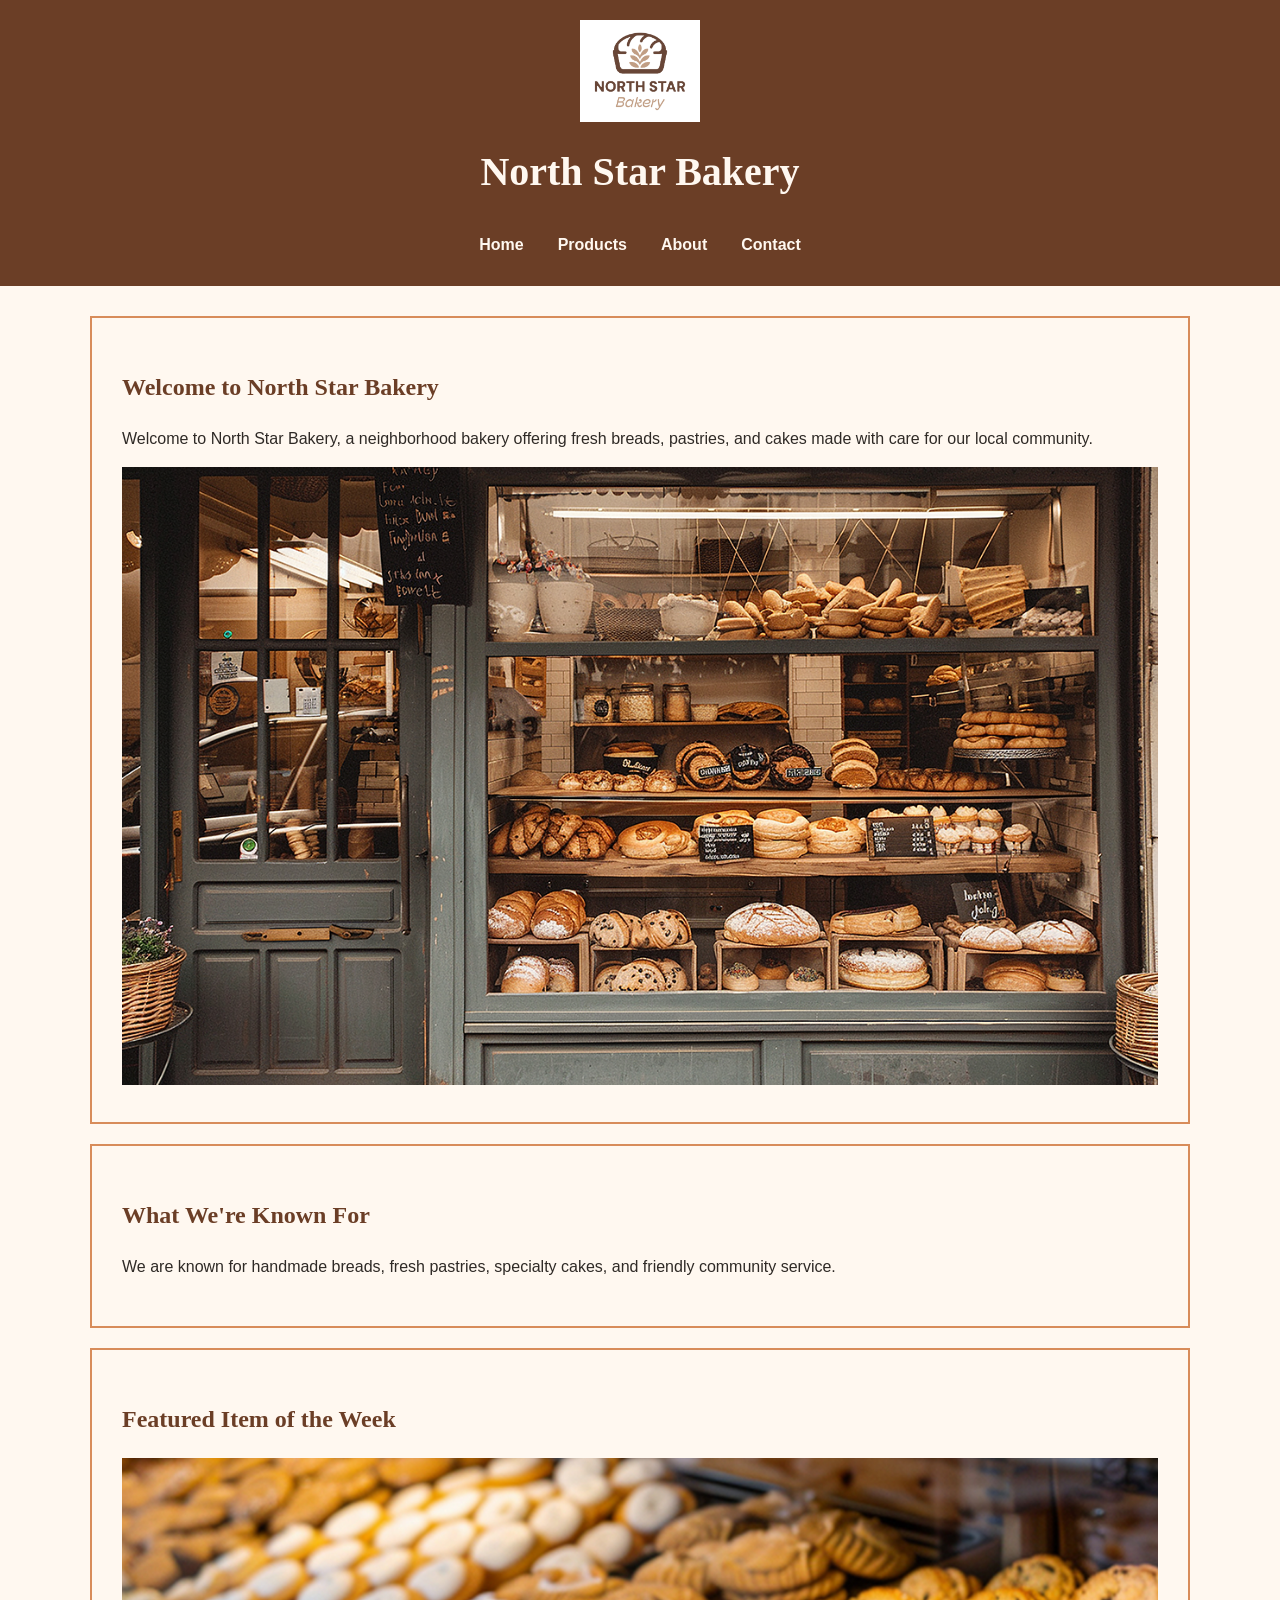
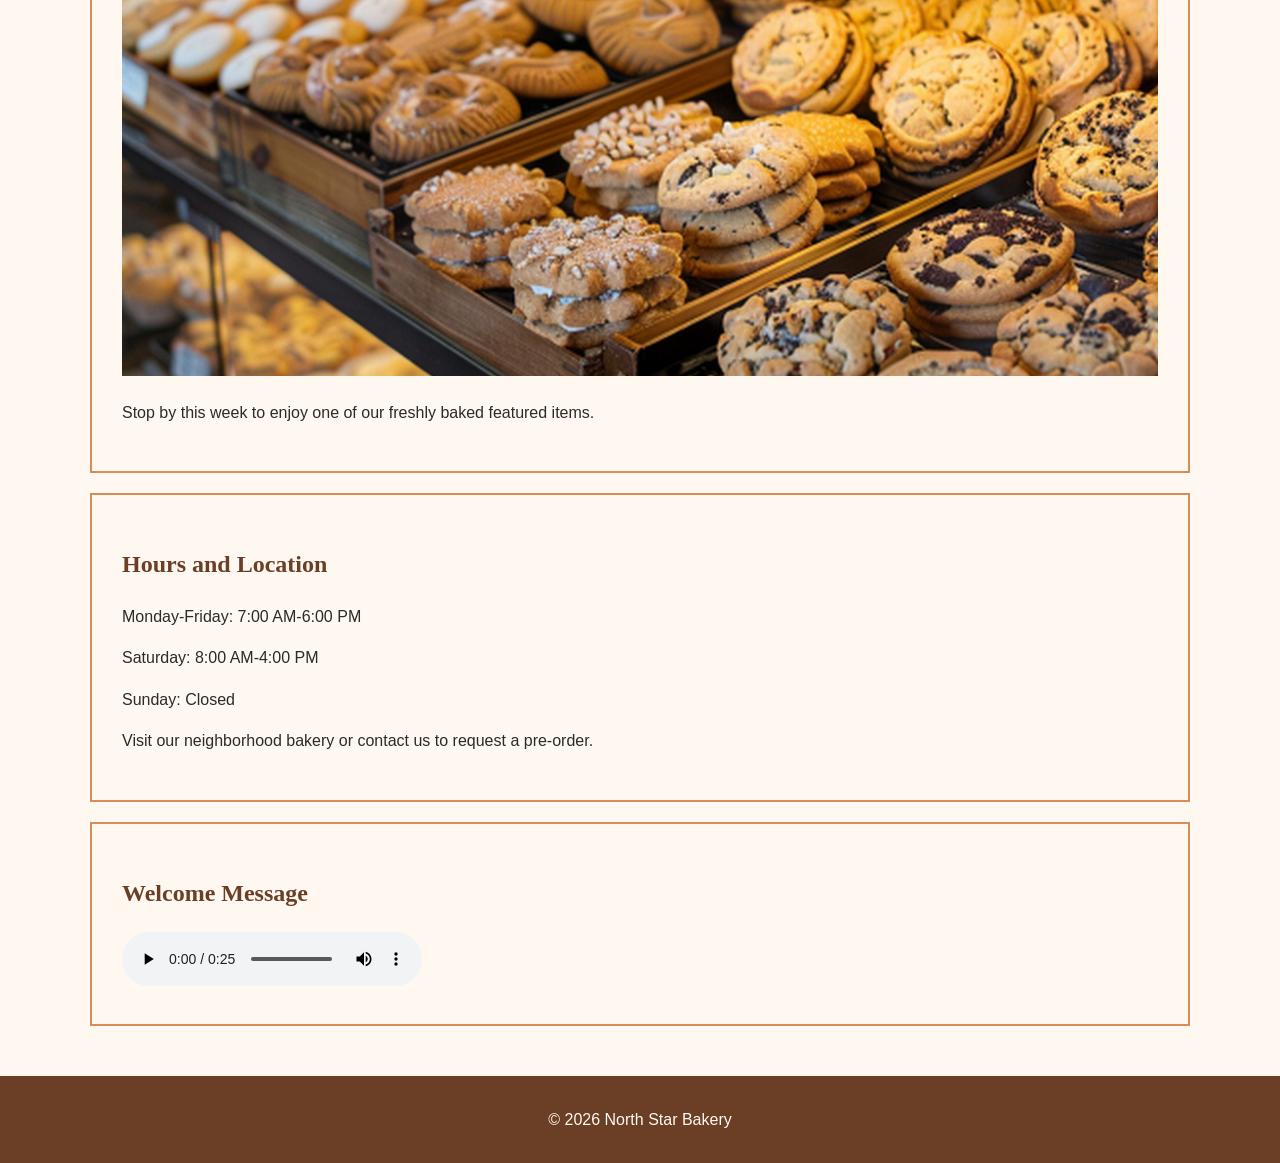
<file: index.html>
<!DOCTYPE html>
<html lang="en">
<head>
    <meta charset="UTF-8"> 
    <meta name="viewport" content="width=device-width, initial-scale=1.0"> 
    <title>North Star Bakery | Home</title> 
    <link rel="stylesheet" href="styles.css">
</head>

<body>

    <header>
        <img src="bakery-logo_c.png" alt="North Star Bakery logo">

        <h1>North Star Bakery</h1>

        <nav>
            <ul>
                <li><a href="index.html">Home</a></li>
                <li><a href="products.html">Products</a></li>
                <li><a href="about.html">About</a></li>
                <li><a href="contact.html">Contact</a></li>
            </ul>
        </nav>
    </header>

    <main>

        <section>
            <h2>Welcome to North Star Bakery</h2>

            <p>
                Welcome to North Star Bakery, a neighborhood bakery
                offering fresh breads, pastries, and cakes made with care
                for our local community.
            </p>

            <img src="bakery-storefront_c.png"
                 alt="North Star Bakery storefront">
        </section>

        <section>
            <h2>What We're Known For</h2>

            <p>
                We are known for handmade breads, fresh pastries,
                specialty cakes, and friendly community service.
            </p>
        </section>

        <section>
            <h2>Featured Item of the Week</h2>

            <picture>
                <source media="(min-width: 800px)"
                        srcset="bakery-feature-large_c.png">

                <img src="bakery-feature-small_c.png"
                     alt="Featured baked item from North Star Bakery">
            </picture>

            <p>
                Stop by this week to enjoy one of our freshly baked
                featured items.
            </p>
        </section>

        <section>
            <h2>Hours and Location</h2>

            <p>Monday-Friday: 7:00 AM-6:00 PM</p>
            <p>Saturday: 8:00 AM-4:00 PM</p>
            <p>Sunday: Closed</p>

            <p>
                Visit our neighborhood bakery or contact us to request
                a pre-order.
            </p>
        </section>

        <section>
            <h2>Welcome Message</h2>

            <audio controls>
                <source src="bakery-welcome_c.mp3" type="audio/mpeg">
                Your browser does not support the audio element.
                Please contact North Star Bakery for more information.
            </audio>
        </section>

    </main>

    <footer>
        <p>&copy; 2026 North Star Bakery</p>
    </footer>

</body>
</html>
</file>
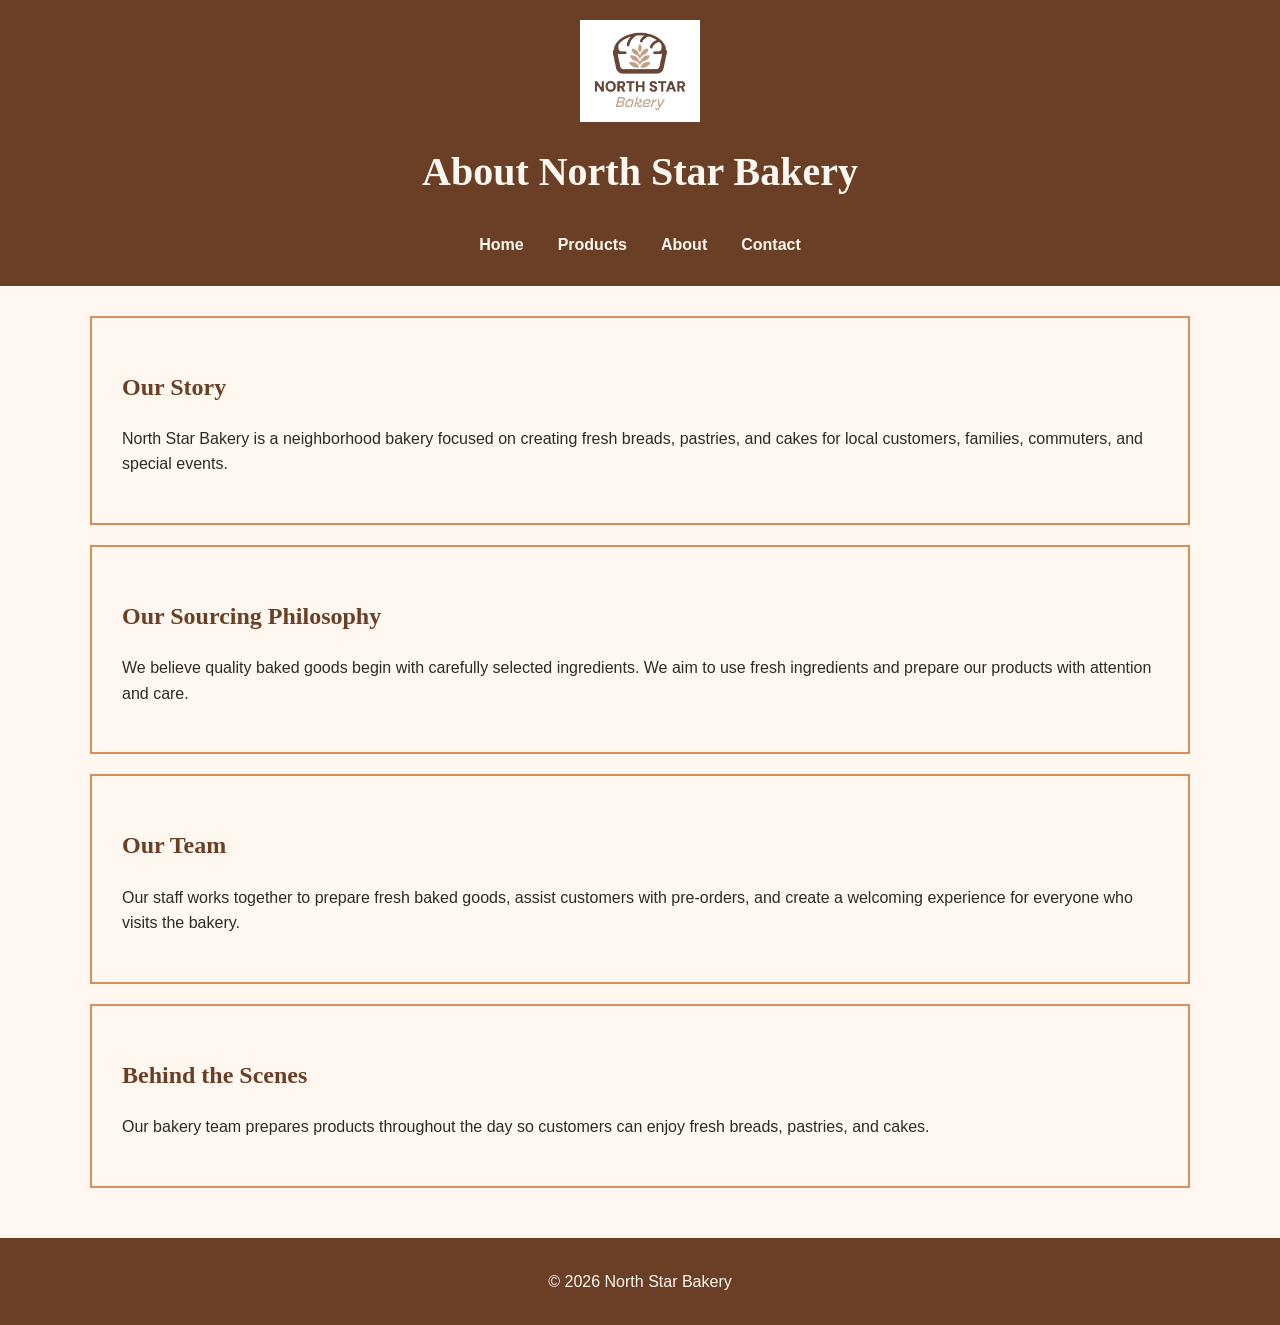
<file: about.html>
<!DOCTYPE html>
<html lang="en">
<head>
    <meta charset="UTF-8">
    <meta name="viewport" content="width=device-width, initial-scale=1.0">
    <title>North Star Bakery | About</title>
    <link rel="stylesheet" href="styles.css">
</head>

<body>

    <header>
        <img src="bakery-logo_c.png" alt="North Star Bakery logo">

        <h1>About North Star Bakery</h1>

        <nav>
            <ul>
                <li><a href="index.html">Home</a></li>
                <li><a href="products.html">Products</a></li>
                <li><a href="about.html">About</a></li>
                <li><a href="contact.html">Contact</a></li>
            </ul>
        </nav>
    </header>

    <main>

        <section>
            <h2>Our Story</h2>

            <p>
                North Star Bakery is a neighborhood bakery focused on
                creating fresh breads, pastries, and cakes for local
                customers, families, commuters, and special events.
            </p>
        </section>

        <section>
            <h2>Our Sourcing Philosophy</h2>

            <p>
                We believe quality baked goods begin with carefully
                selected ingredients. We aim to use fresh ingredients
                and prepare our products with attention and care.
            </p>
        </section>

        <section>
            <h2>Our Team</h2>

            <p>
                Our staff works together to prepare fresh baked goods,
                assist customers with pre-orders, and create a welcoming
                experience for everyone who visits the bakery.
            </p>
        </section>

        <section>
            <h2>Behind the Scenes</h2>

            <p>
                Our bakery team prepares products throughout the day
                so customers can enjoy fresh breads, pastries, and cakes.
            </p>
        </section>

    </main>

    <footer>
        <p>&copy; 2026 North Star Bakery</p>
    </footer>

</body>
</html>
</file>
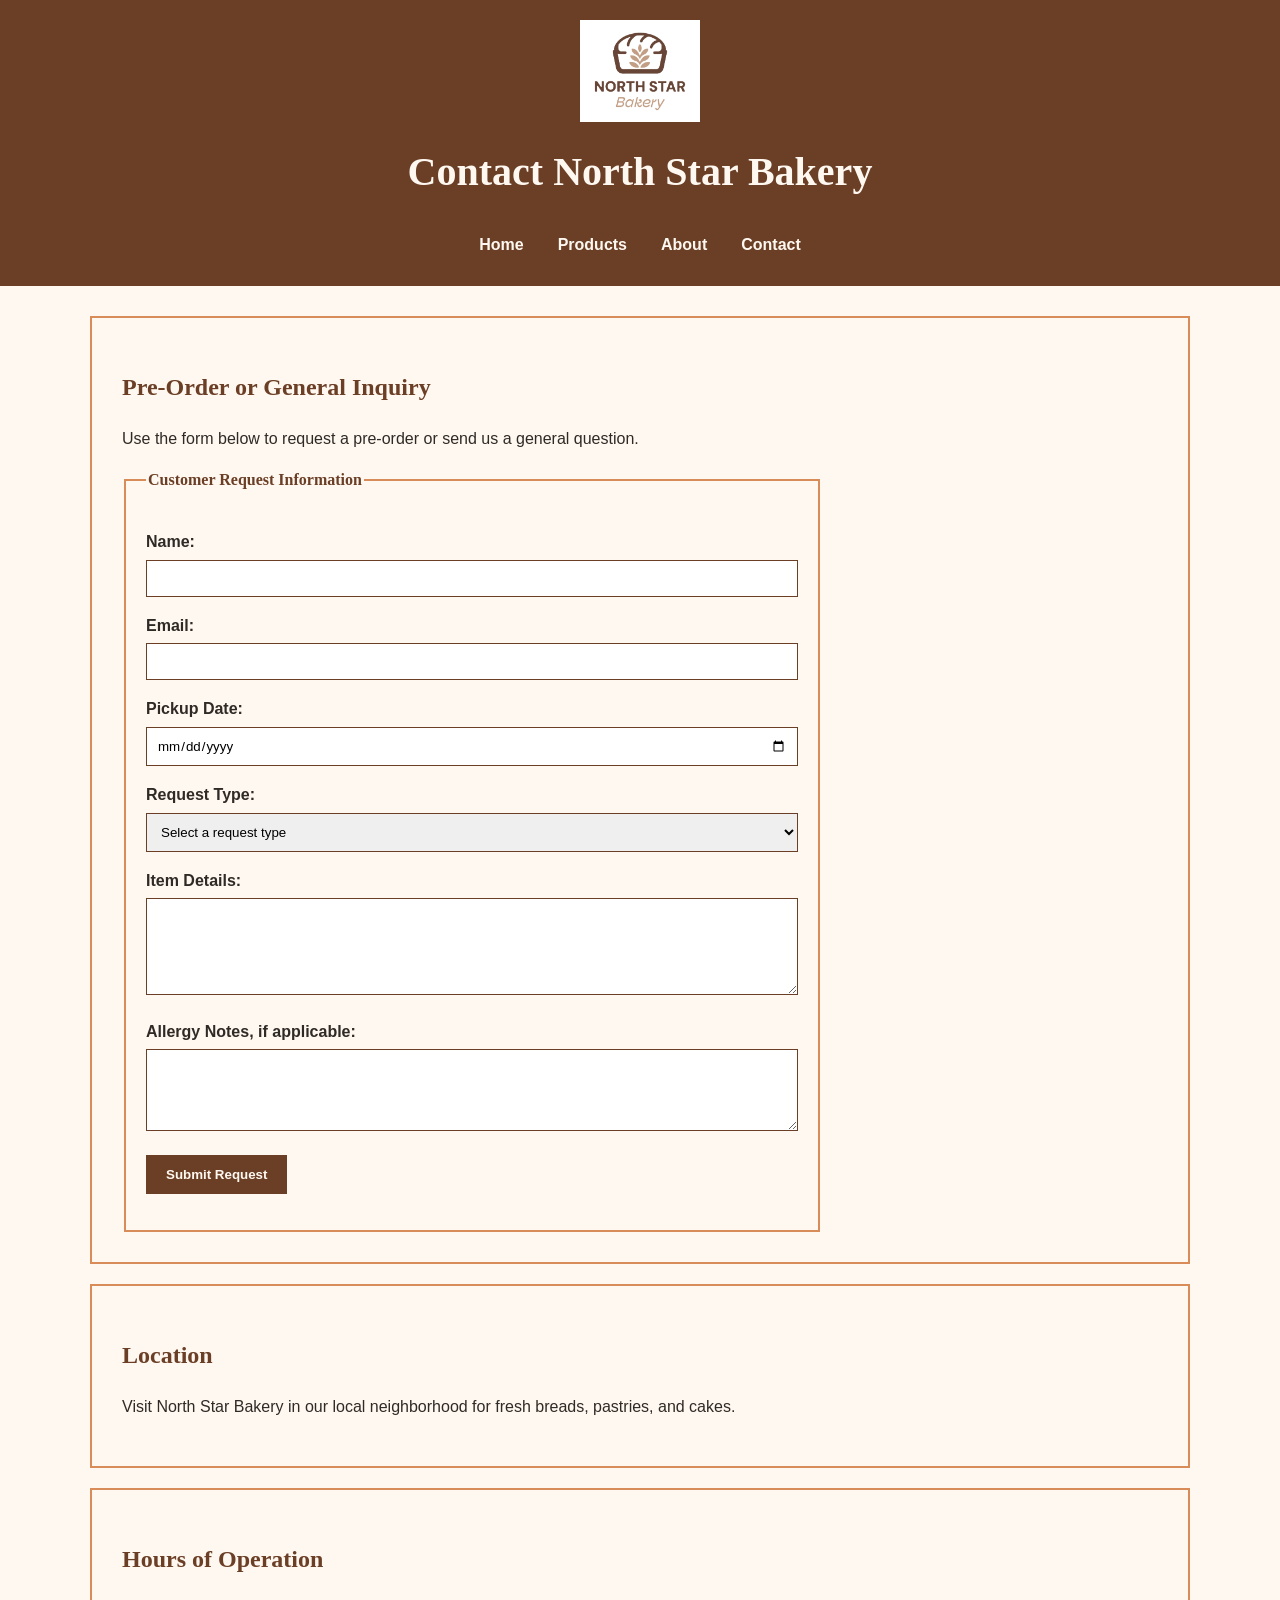
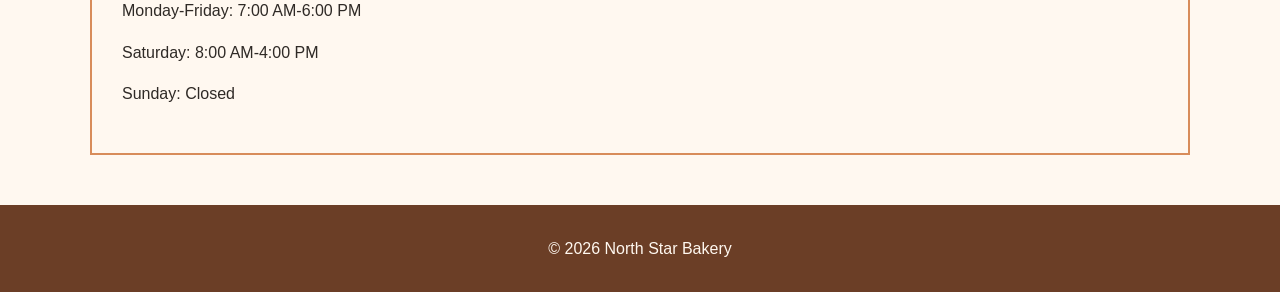
<file: contact.html>
<!DOCTYPE html>
<html lang="en">
<head>
    <meta charset="UTF-8">
    <meta name="viewport" content="width=device-width, initial-scale=1.0">
    <title>North Star Bakery | Contact</title>
    <link rel="stylesheet" href="styles.css">
</head>

<body>

    <header>
        <img src="bakery-logo_c.png" alt="North Star Bakery logo">

        <h1>Contact North Star Bakery</h1>

        <nav>
            <ul>
                <li><a href="index.html">Home</a></li>
                <li><a href="products.html">Products</a></li>
                <li><a href="about.html">About</a></li>
                <li><a href="contact.html">Contact</a></li>
            </ul>
        </nav>
    </header>

    <main>

        <section>
            <h2>Pre-Order or General Inquiry</h2>

            <p>
                Use the form below to request a pre-order or send us
                a general question.
            </p>

            <form id="request-form" novalidate>

                <fieldset>

                    <legend>Customer Request Information</legend>

                    <p>
                        
                        <label for="name">Name:</label>

                        <input type="text"
                               id="name"
                               name="name"
                               required>

                        <small id="name-error"></small>       
                    </p>

                    <p>
                        <label for="email">Email:</label>

                        <input type="email"
                               id="email"
                               name="email"
                               required>

                        <small id="email-error"></small>
                    </p>

                    <p>
                        <label for="pickup-date">Pickup Date:</label>
                        <input type="date"
                               id="pickup-date"
                               name="pickup-date">
                    </p>

                    <p>
                        <label for="request-type">Request Type:</label>

                        <select id="request-type"
                                name="request-type"
                                required>

                            <option value="">Select a request type</option>
                            <option value="pre-order">Pre-Order</option>
                            <option value="general-question">
                                General Question
                            </option>

                        </select>
                    </p>

                    <p>
                        <label for="item-details">Item Details:</label><br>

                        <textarea id="item-details"
                                  name="item-details"
                                  rows="5"
                                  cols="40"
                                  required></textarea>
                    </p>

                    <p>
                        <label for="allergy-notes">
                            Allergy Notes, if applicable:
                        </label><br>

                        <textarea id="allergy-notes"
                                  name="allergy-notes"
                                  rows="4"
                                  cols="40"></textarea>
                    </p>

                    <p>
                        <button type="submit">Submit Request</button>
                        <p id="form-message"></p>
                    </p>

                </fieldset>

            </form>
        </section>

        <section>
            <h2>Location</h2>

            <p>
                Visit North Star Bakery in our local neighborhood
                for fresh breads, pastries, and cakes.
            </p>
        </section>

        <section>
            <h2>Hours of Operation</h2>

            <p>Monday-Friday: 7:00 AM-6:00 PM</p>
            <p>Saturday: 8:00 AM-4:00 PM</p>
            <p>Sunday: Closed</p>
        </section>

    </main>

    <footer>
        <p>&copy; 2026 North Star Bakery</p>
    </footer>
    
<script src="script.js"></script>

</body>
</html>
</file>
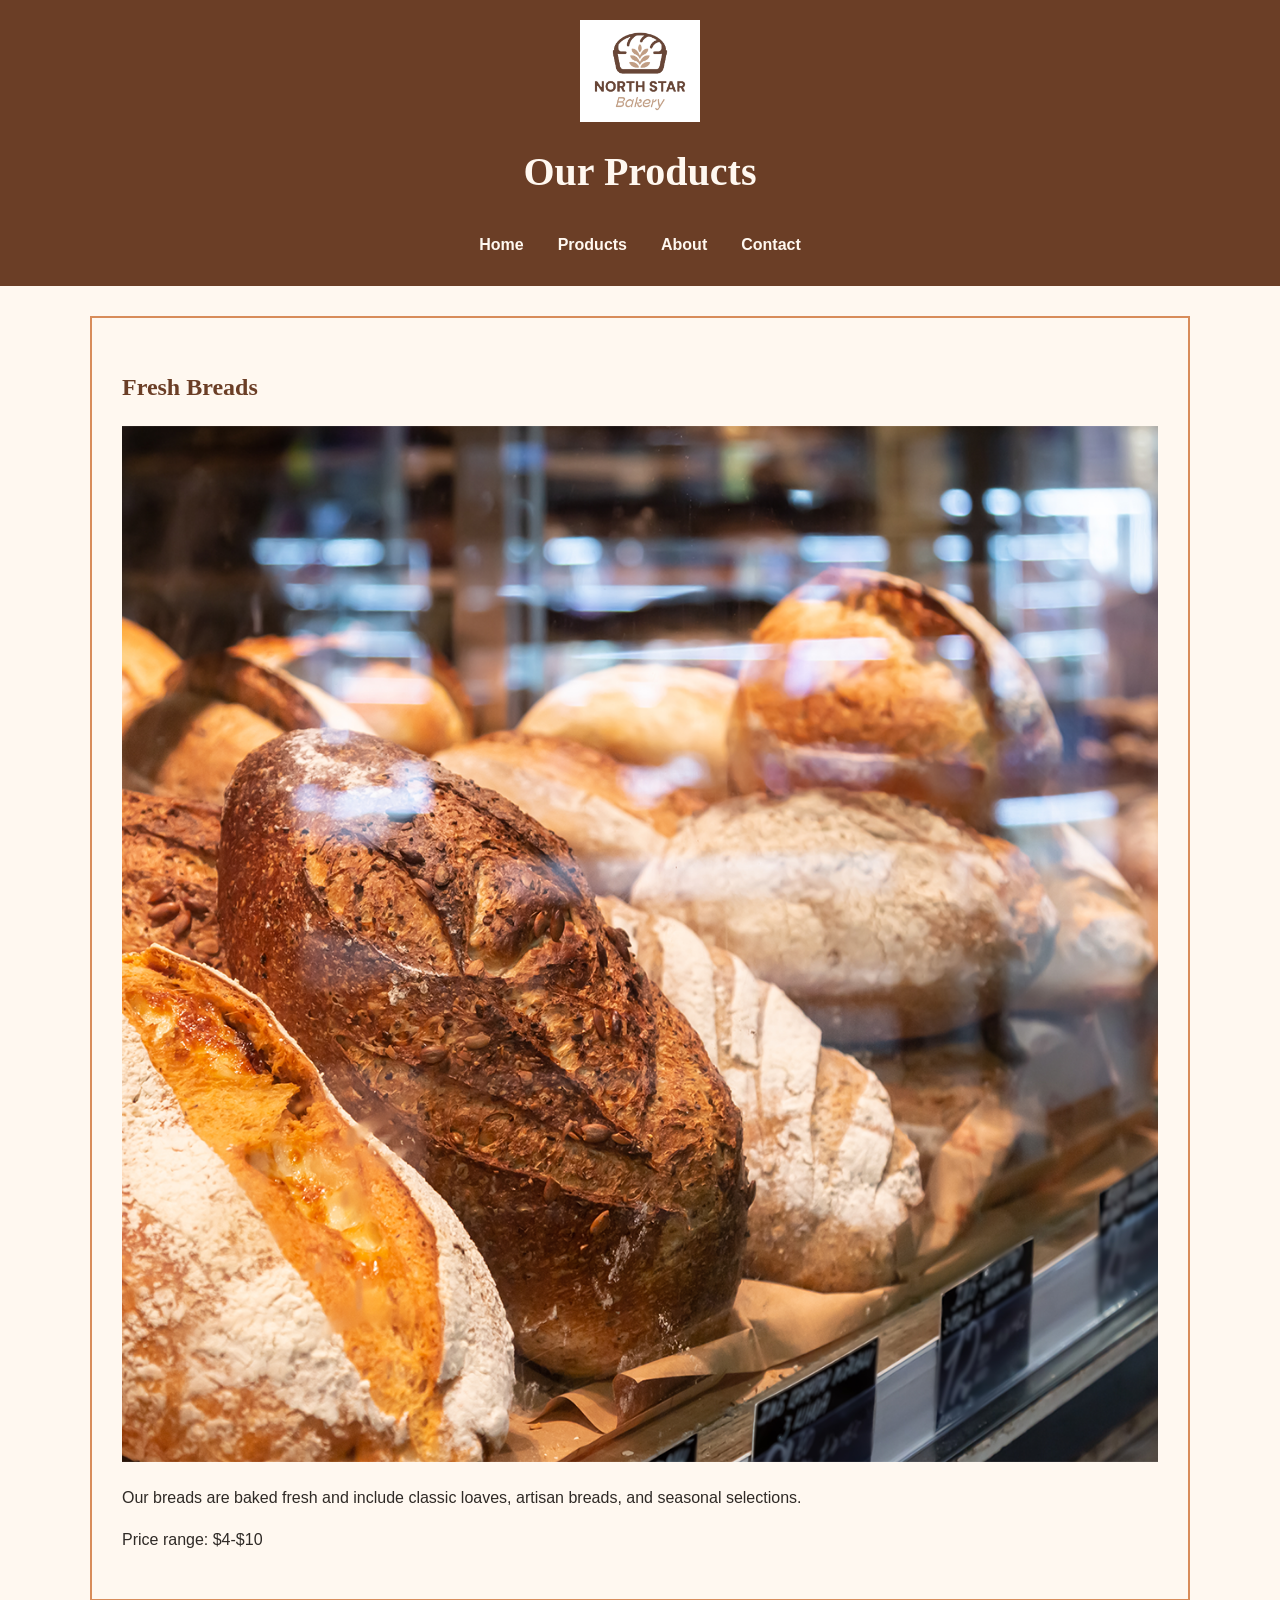
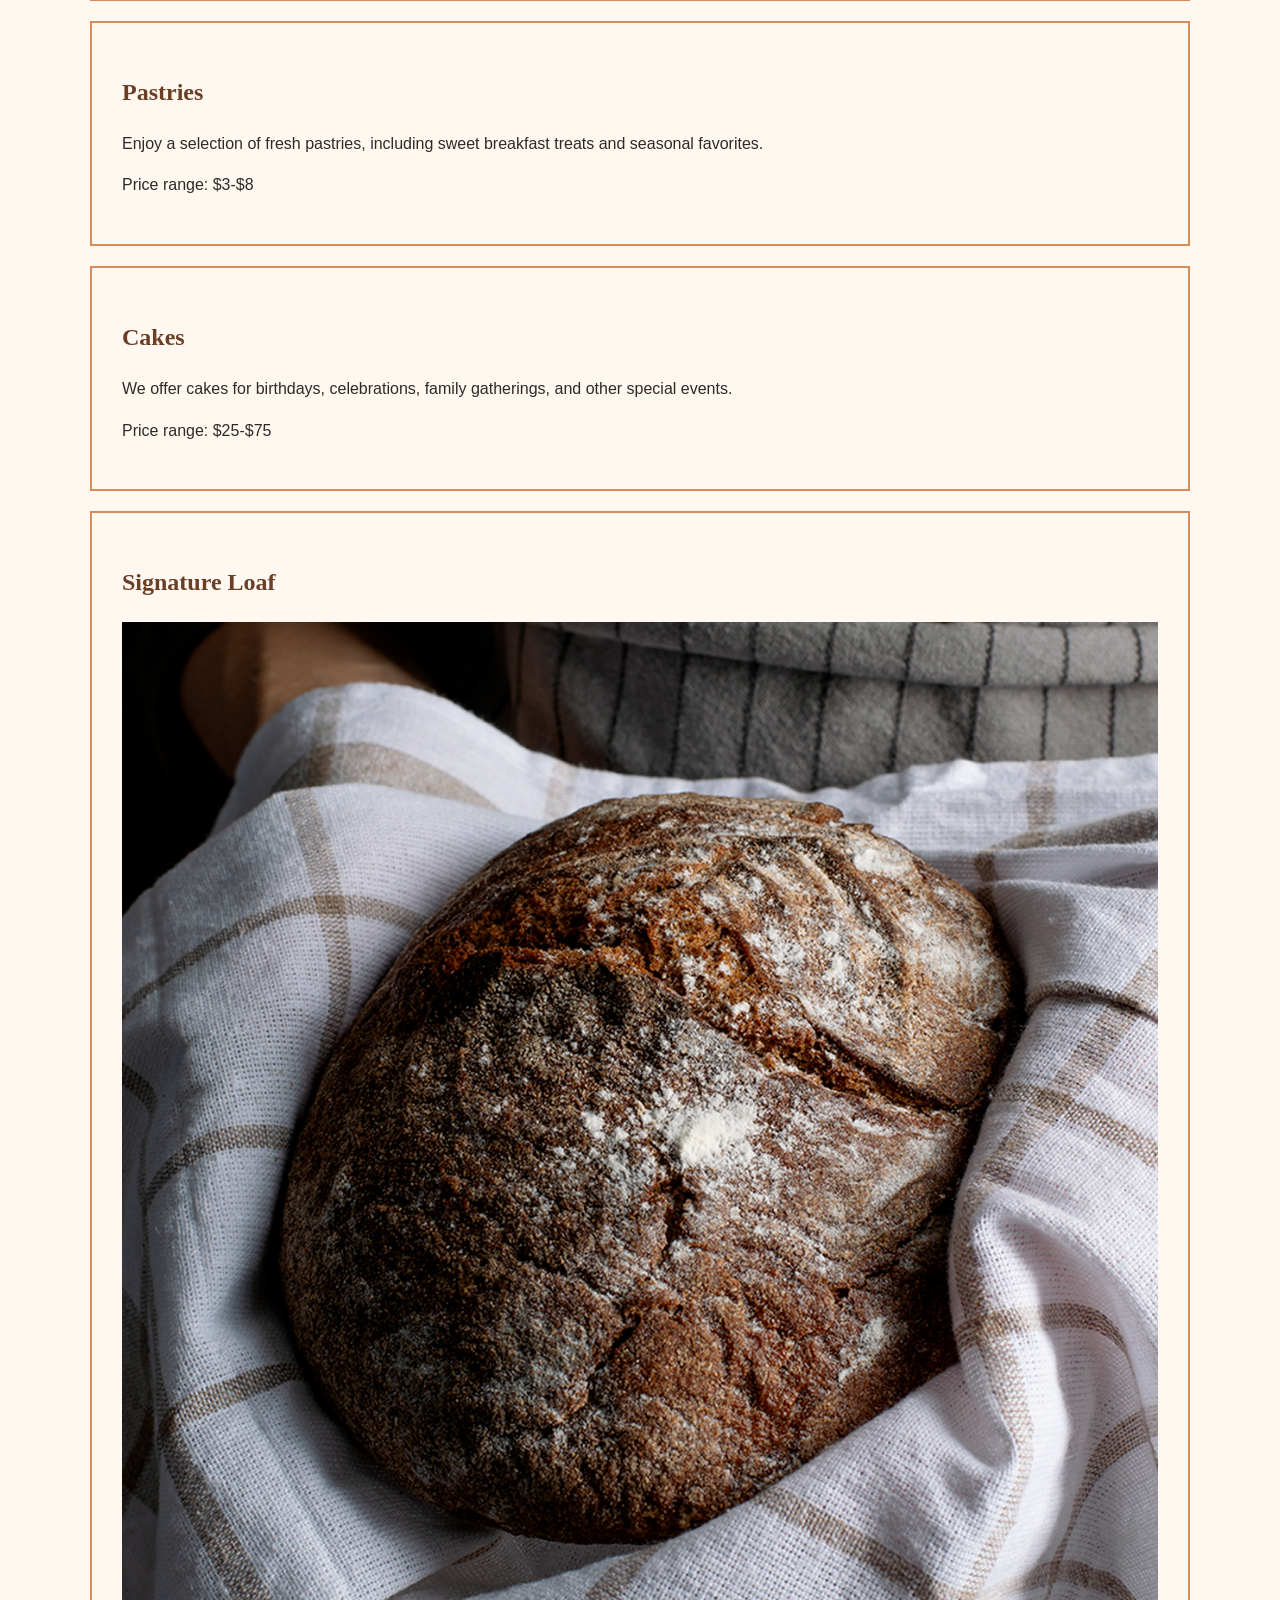
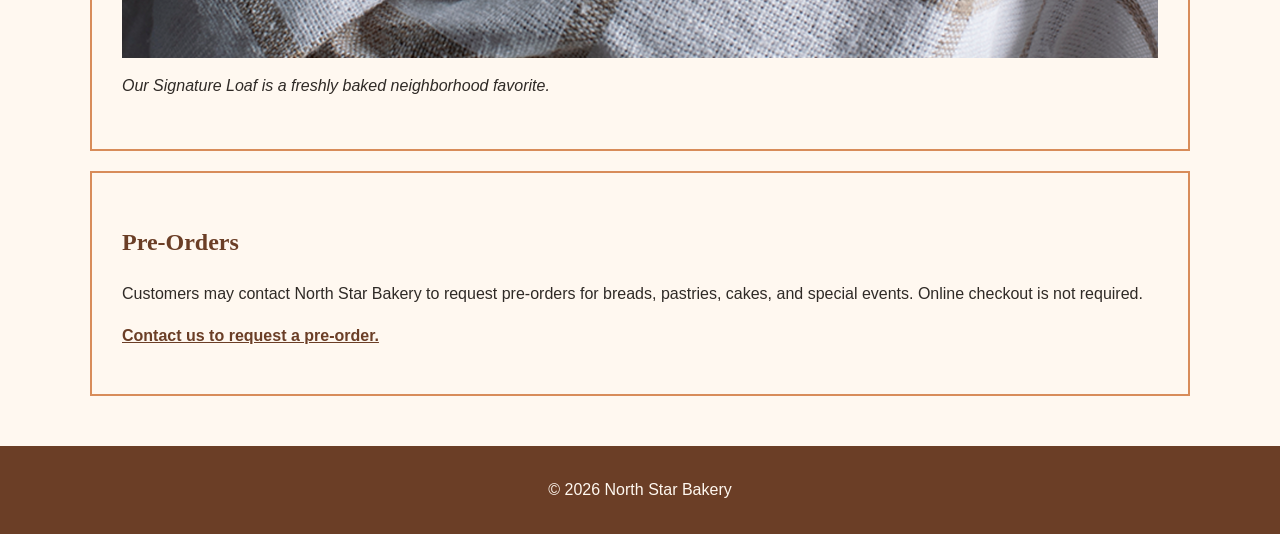
<file: products.html>
<!DOCTYPE html>
<html lang="en">
<head>
    <meta charset="UTF-8">
    <meta name="viewport" content="width=device-width, initial-scale=1.0">
    <title>North Star Bakery | Products</title>
    <link rel="stylesheet" href="styles.css">
</head>

<body>

    <header>
        <img src="bakery-logo_c.png" alt="North Star Bakery logo">

        <h1>Our Products</h1>

        <nav>
            <ul>
                <li><a href="index.html">Home</a></li>
                <li><a href="products.html">Products</a></li>
                <li><a href="about.html">About</a></li>
                <li><a href="contact.html">Contact</a></li>
            </ul>
        </nav>
    </header>

    <main>

        <section>
            <h2>Fresh Breads</h2>

            <img src="bakery-bread_c.png"
                 alt="Freshly baked bread from North Star Bakery">

            <p>
                Our breads are baked fresh and include classic loaves,
                artisan breads, and seasonal selections.
            </p>

            <p>Price range: $4-$10</p>
        </section>

        <section>
            <h2>Pastries</h2>

            <p>
                Enjoy a selection of fresh pastries, including sweet
                breakfast treats and seasonal favorites.
            </p>

            <p>Price range: $3-$8</p>
        </section>

        <section>
            <h2>Cakes</h2>

            <p>
                We offer cakes for birthdays, celebrations, family
                gatherings, and other special events.
            </p>

            <p>Price range: $25-$75</p>
        </section>

        <section>
            <h2>Signature Loaf</h2>

            <figure>
                <img src="bakery-signature-loaf_c.png"
                     alt="North Star Bakery signature loaf of bread">

                <figcaption>
                    Our Signature Loaf is a freshly baked neighborhood favorite.
                </figcaption>
            </figure>
        </section>

        <section>
            <h2>Pre-Orders</h2>

            <p>
                Customers may contact North Star Bakery to request
                pre-orders for breads, pastries, cakes, and special events.
                Online checkout is not required.
            </p>

            <p>
                <a href="contact.html">Contact us to request a pre-order.</a>
            </p>
        </section>

    </main>

    <footer>
        <p>&copy; 2026 North Star Bakery</p>
    </footer>

</body>
</html>
</file>
<file: styles.css>
/* North Star Bakery - Touchstone 3 */

* {
    box-sizing: border-box;
}

body {
    margin: 0;
    background-color: #FFF8F0;
    color: #2F2A26;
    font-family: Arial, sans-serif;
    line-height: 1.6;
}

header {
    background-color: #6B3E26;
    color: #FFF8F0;
    padding: 20px;
    text-align: center;
}

header img {
    max-width: 120px;
    height: auto;
}

h1,
h2 {
    font-family: Georgia, serif;
}

h1 {
    font-size: 2rem;
    margin: 10px 0;
}

h2 {
    color: #6B3E26;
}

nav ul {
    list-style: none;
    padding: 0;
    margin: 20px 0 0;
    display: flex;
    flex-direction: column;
    gap: 10px;
}

nav a {
    display: block;
    color: #FFF8F0;
    text-decoration: none;
    font-weight: bold;
    padding: 8px 12px;
}

nav a:hover,
nav a:focus {
    background-color: #D88C5A;
}

main {
    width: 90%;
    max-width: 1100px;
    margin: 0 auto;
    padding: 20px 0;
}

section {
    background-color: #FFF8F0;
    border: 2px solid #D88C5A;
    padding: 20px;
    margin-bottom: 20px;
}

img,
picture img {
    max-width: 100%;
    height: auto;
}

figure {
    margin: 20px 0;
}

figcaption {
    font-style: italic;
    margin-top: 8px;
}

main a {
    color: #6B3E26;
    font-weight: bold;
}

audio,
video {
    max-width: 100%;
}

form {
    max-width: 700px;
}

fieldset {
    border: 2px solid #D88C5A;
    padding: 20px;
}

legend {
    color: #6B3E26;
    font-family: Georgia, serif;
    font-weight: bold;
}

label {
    font-weight: bold;
}

input,
select,
textarea {
    width: 100%;
    padding: 10px;
    margin-top: 5px;
    border: 1px solid #6B3E26;
    font-family: Arial, sans-serif;
}

button {
    background-color: #6B3E26;
    color: #FFF8F0;
    border: none;
    padding: 12px 20px;
    font-weight: bold;
    cursor: pointer;
}

button:hover,
button:focus {
    background-color: #D88C5A;
}

footer {
    background-color: #6B3E26;
    color: #FFF8F0;
    text-align: center;
    padding: 15px;
}

@media (min-width: 768px) {
    nav ul {
        flex-direction: row;
        justify-content: center;
    }

    main {
        padding: 30px 0;
    }

    section {
        padding: 30px;
    }

    h1 {
        font-size: 2.5rem;
    }
}
#name-error,
#email-error {
    color: #b00020;
    display: block;
    margin-top: 5px;
    font-size: 0.9rem;
}
#form-message {
    color: #2e6b3a;
    font-weight: bold;
    margin-top: 10px;
}
</file>
